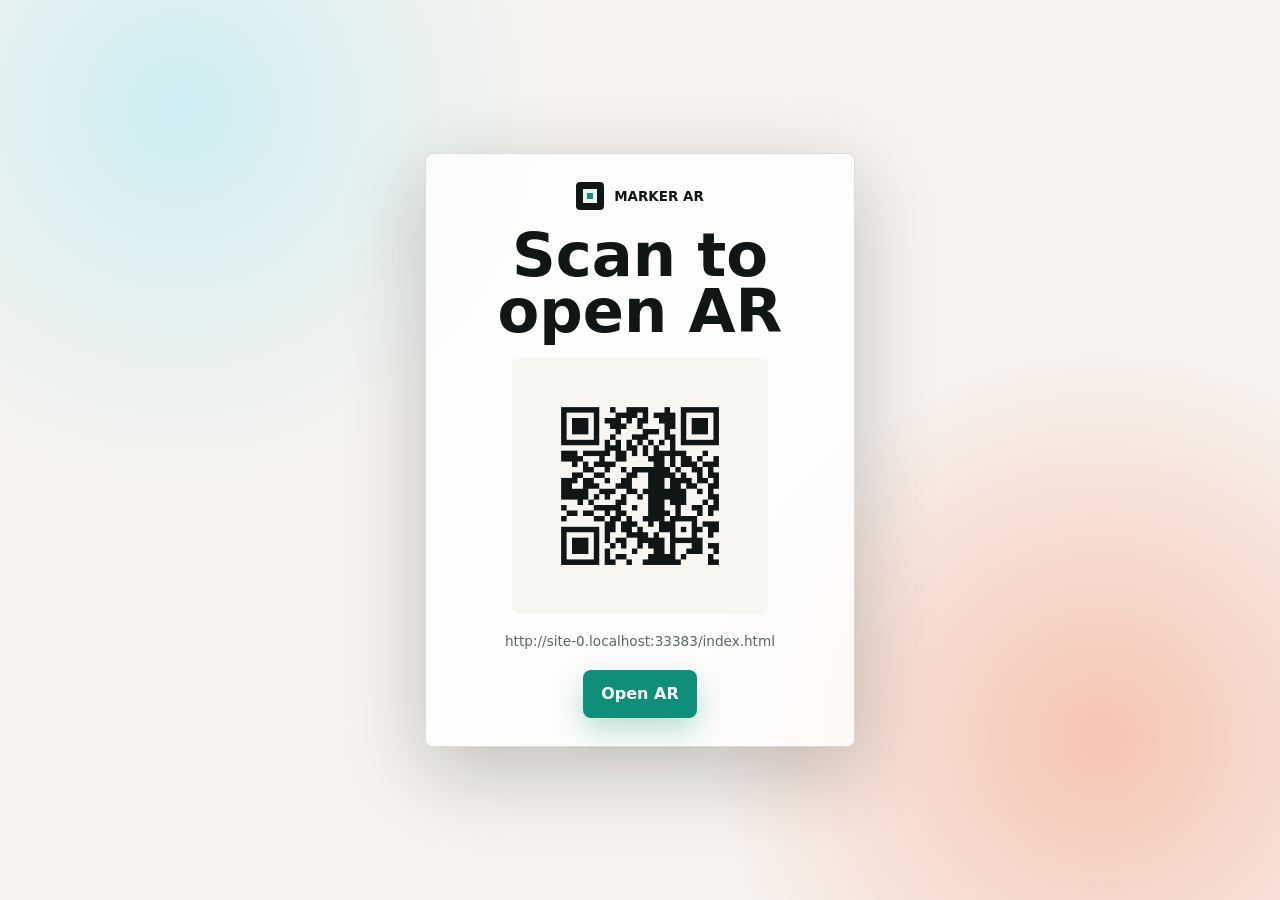
<file: qr.html>
<!doctype html>
<html lang="en">
  <head>
    <meta charset="utf-8" />
    <meta name="viewport" content="width=device-width, initial-scale=1" />
    <meta name="theme-color" content="#f6f3ee" />
    <title>Marker AR QR</title>
    <link rel="stylesheet" href="./styles.css" />
  </head>
  <body class="qr-page">
    <main class="qr-shell">
      <section class="qr-panel">
        <div class="brand-row">
          <span class="brand-mark" aria-hidden="true"></span>
          <span class="brand-name">Marker AR</span>
        </div>
        <h1>Scan to open AR</h1>
        <canvas id="qrCanvas" width="256" height="256" aria-label="QR code"></canvas>
        <p id="qrUrl"></p>
        <a class="primary-button" href="./index.html">Open AR</a>
      </section>
    </main>
    <script src="./qr.js"></script>
    <script>
      const target = new URL('./index.html', window.location.href).href;
      document.getElementById('qrUrl').textContent = target;
      drawQrCode(document.getElementById('qrCanvas'), target);
    </script>
  </body>
</html>
</file>
<file: styles.css>
:root {
  color-scheme: light dark;
  --ink: #101515;
  --muted: #5c6667;
  --surface: rgba(250, 249, 246, 0.94);
  --line: rgba(16, 21, 21, 0.14);
  --accent: #0f8f7a;
  --accent-strong: #086b5d;
  --sky: #caedf4;
  --coral: #f58c6c;
  --shadow: 0 24px 80px rgba(11, 15, 15, 0.22);
  font-family: Inter, ui-sans-serif, system-ui, -apple-system, BlinkMacSystemFont, "Segoe UI", sans-serif;
}

* {
  box-sizing: border-box;
}

html,
body {
  width: 100%;
  height: 100%;
  margin: 0;
  overflow: hidden;
  background: #101515;
  color: var(--ink);
}

/* Ensure background is transparent when AR is active to display the camera feed */
html.ar-active,
body.ar-active {
  background: transparent !important;
}

.ar-stage a-scene,
.ar-stage canvas,
#arjs-video {
  background: transparent !important;
}

button,
a {
  -webkit-tap-highlight-color: transparent;
}

.app-shell,
.ar-stage,
.ar-stage a-scene {
  position: fixed;
  inset: 0;
}

.permission-panel {
  position: fixed;
  left: max(20px, env(safe-area-inset-left));
  right: max(20px, env(safe-area-inset-right));
  bottom: max(22px, env(safe-area-inset-bottom));
  z-index: 10;
  display: grid;
  gap: 18px;
  max-width: 520px;
  padding: 24px;
  border: 1px solid var(--line);
  border-radius: 8px;
  background:
    linear-gradient(135deg, rgba(202, 237, 244, 0.5), transparent 42%),
    linear-gradient(315deg, rgba(245, 140, 108, 0.32), transparent 36%),
    var(--surface);
  box-shadow: var(--shadow);
  backdrop-filter: blur(18px);
}

.permission-panel.is-hidden {
  pointer-events: none;
  opacity: 0;
  transform: translateY(18px);
  transition: opacity 180ms ease, transform 180ms ease;
}

.brand-row {
  display: flex;
  align-items: center;
  gap: 10px;
  min-height: 28px;
}

.brand-mark {
  width: 28px;
  height: 28px;
  border: 7px solid var(--ink);
  border-radius: 4px;
  background: var(--accent);
  box-shadow: inset 0 0 0 4px var(--surface);
}

.brand-name {
  font-size: 0.84rem;
  font-weight: 780;
  text-transform: uppercase;
  letter-spacing: 0;
}

h1 {
  margin: 0;
  max-width: 12ch;
  font-size: clamp(2.25rem, 10vw, 4.6rem);
  line-height: 0.92;
  letter-spacing: 0;
}

p {
  margin: 0;
  color: var(--muted);
  font-size: 1rem;
  line-height: 1.45;
}

.action-row {
  display: flex;
  gap: 10px;
  flex-wrap: wrap;
}

.primary-button,
.secondary-button,
.icon-button {
  min-height: 48px;
  border: 0;
  border-radius: 8px;
  font: inherit;
  font-weight: 750;
  cursor: pointer;
  text-decoration: none;
}

.primary-button {
  display: inline-flex;
  align-items: center;
  justify-content: center;
  gap: 10px;
  padding: 0 18px;
  background: var(--accent);
  color: #ffffff;
  box-shadow: 0 12px 30px rgba(15, 143, 122, 0.28);
}

.primary-button:active {
  background: var(--accent-strong);
  transform: translateY(1px);
}

.secondary-button {
  display: inline-flex;
  align-items: center;
  justify-content: center;
  min-width: 56px;
  padding: 0 16px;
  border: 1px solid var(--line);
  background: rgba(255, 255, 255, 0.58);
  color: var(--ink);
}

.top-bar {
  position: fixed;
  top: max(14px, env(safe-area-inset-top));
  left: max(14px, env(safe-area-inset-left));
  right: max(14px, env(safe-area-inset-right));
  z-index: 5;
  display: flex;
  align-items: center;
  justify-content: space-between;
  pointer-events: none;
}

.ar-stage:not(.is-active) .top-bar {
  display: none;
}

.status-pill,
.icon-button,
.model-notice {
  border: 1px solid rgba(255, 255, 255, 0.22);
  background: rgba(15, 20, 20, 0.68);
  color: #ffffff;
  box-shadow: 0 10px 30px rgba(0, 0, 0, 0.18);
  backdrop-filter: blur(16px);
}

.status-pill {
  display: inline-flex;
  align-items: center;
  gap: 9px;
  min-height: 42px;
  padding: 0 13px;
  border-radius: 999px;
  font-size: 0.88rem;
  font-weight: 760;
}

.status-dot {
  width: 9px;
  height: 9px;
  border-radius: 999px;
  background: #f6c253;
}

.status-pill.is-tracking .status-dot {
  background: #42d69c;
}

.icon-button {
  pointer-events: auto;
  display: inline-grid;
  place-items: center;
  width: 44px;
  height: 44px;
  padding: 0;
  font-size: 1.28rem;
}

.model-notice {
  position: fixed;
  left: 50%;
  bottom: max(18px, env(safe-area-inset-bottom));
  z-index: 6;
  width: min(92vw, 360px);
  padding: 12px 14px;
  border-radius: 8px;
  transform: translateX(-50%);
  text-align: center;
  font-size: 0.9rem;
  font-weight: 700;
}

.model-notice code {
  font-size: 0.85em;
  color: #b5fff0;
}

.qr-page {
  overflow: auto;
  min-height: 100%;
  background:
    radial-gradient(circle at 14% 12%, rgba(202, 237, 244, 0.9), transparent 28%),
    radial-gradient(circle at 86% 82%, rgba(245, 140, 108, 0.46), transparent 30%),
    #f6f3ee;
}

.qr-shell {
  min-height: 100dvh;
  display: grid;
  place-items: center;
  padding: 24px;
}

.qr-panel {
  display: grid;
  justify-items: center;
  gap: 18px;
  width: min(100%, 430px);
  padding: 28px;
  border: 1px solid var(--line);
  border-radius: 8px;
  background: rgba(255, 255, 255, 0.78);
  box-shadow: var(--shadow);
  text-align: center;
}

.qr-panel h1 {
  max-width: none;
  font-size: clamp(2.1rem, 9vw, 3.8rem);
}

#qrCanvas {
  width: min(72vw, 256px);
  height: min(72vw, 256px);
  border: 12px solid #f8f6f1;
  border-radius: 8px;
  background: #f8f6f1;
}

#qrUrl {
  max-width: 100%;
  overflow-wrap: anywhere;
  font-size: 0.85rem;
}

@media (min-width: 760px) {
  .permission-panel {
    left: 32px;
    right: auto;
    bottom: 32px;
  }
}

@media (prefers-reduced-motion: reduce) {
  *,
  *::before,
  *::after {
    scroll-behavior: auto !important;
    transition-duration: 0.01ms !important;
    animation-duration: 0.01ms !important;
  }
}
</file>
